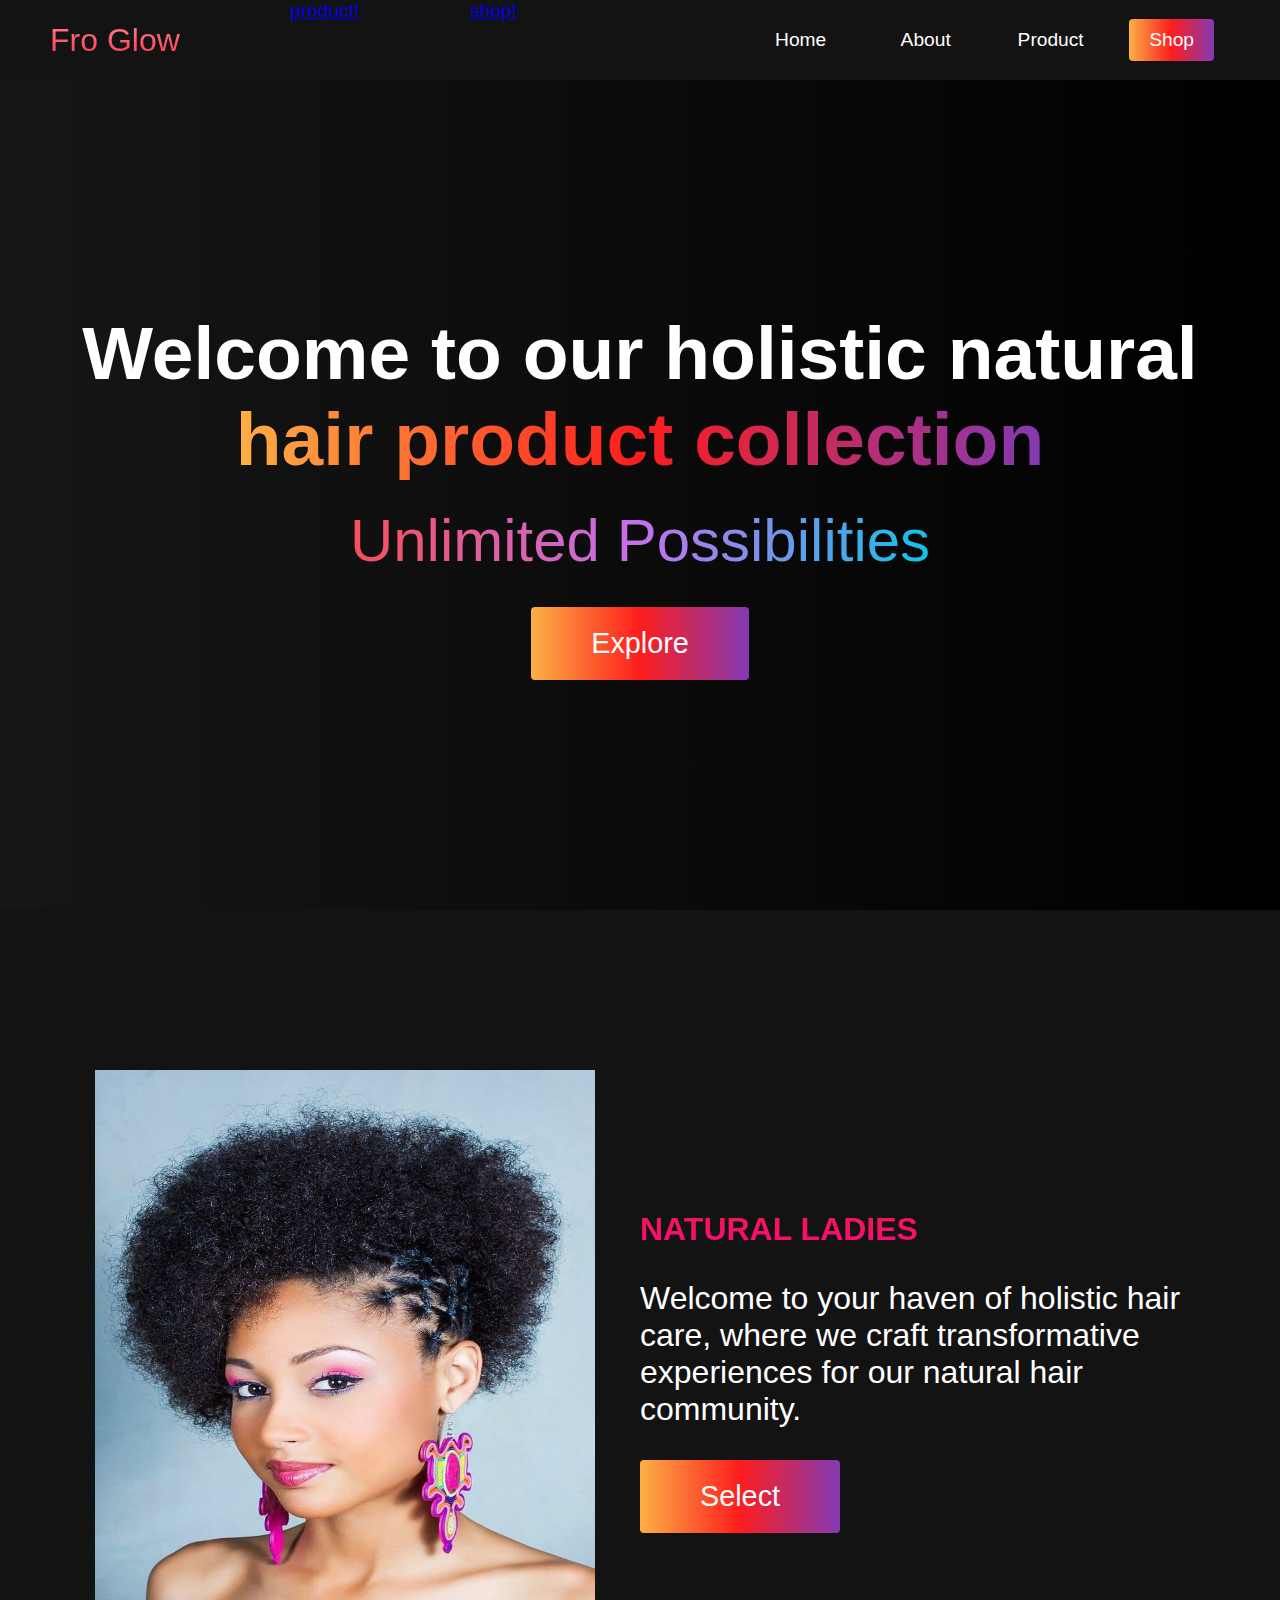
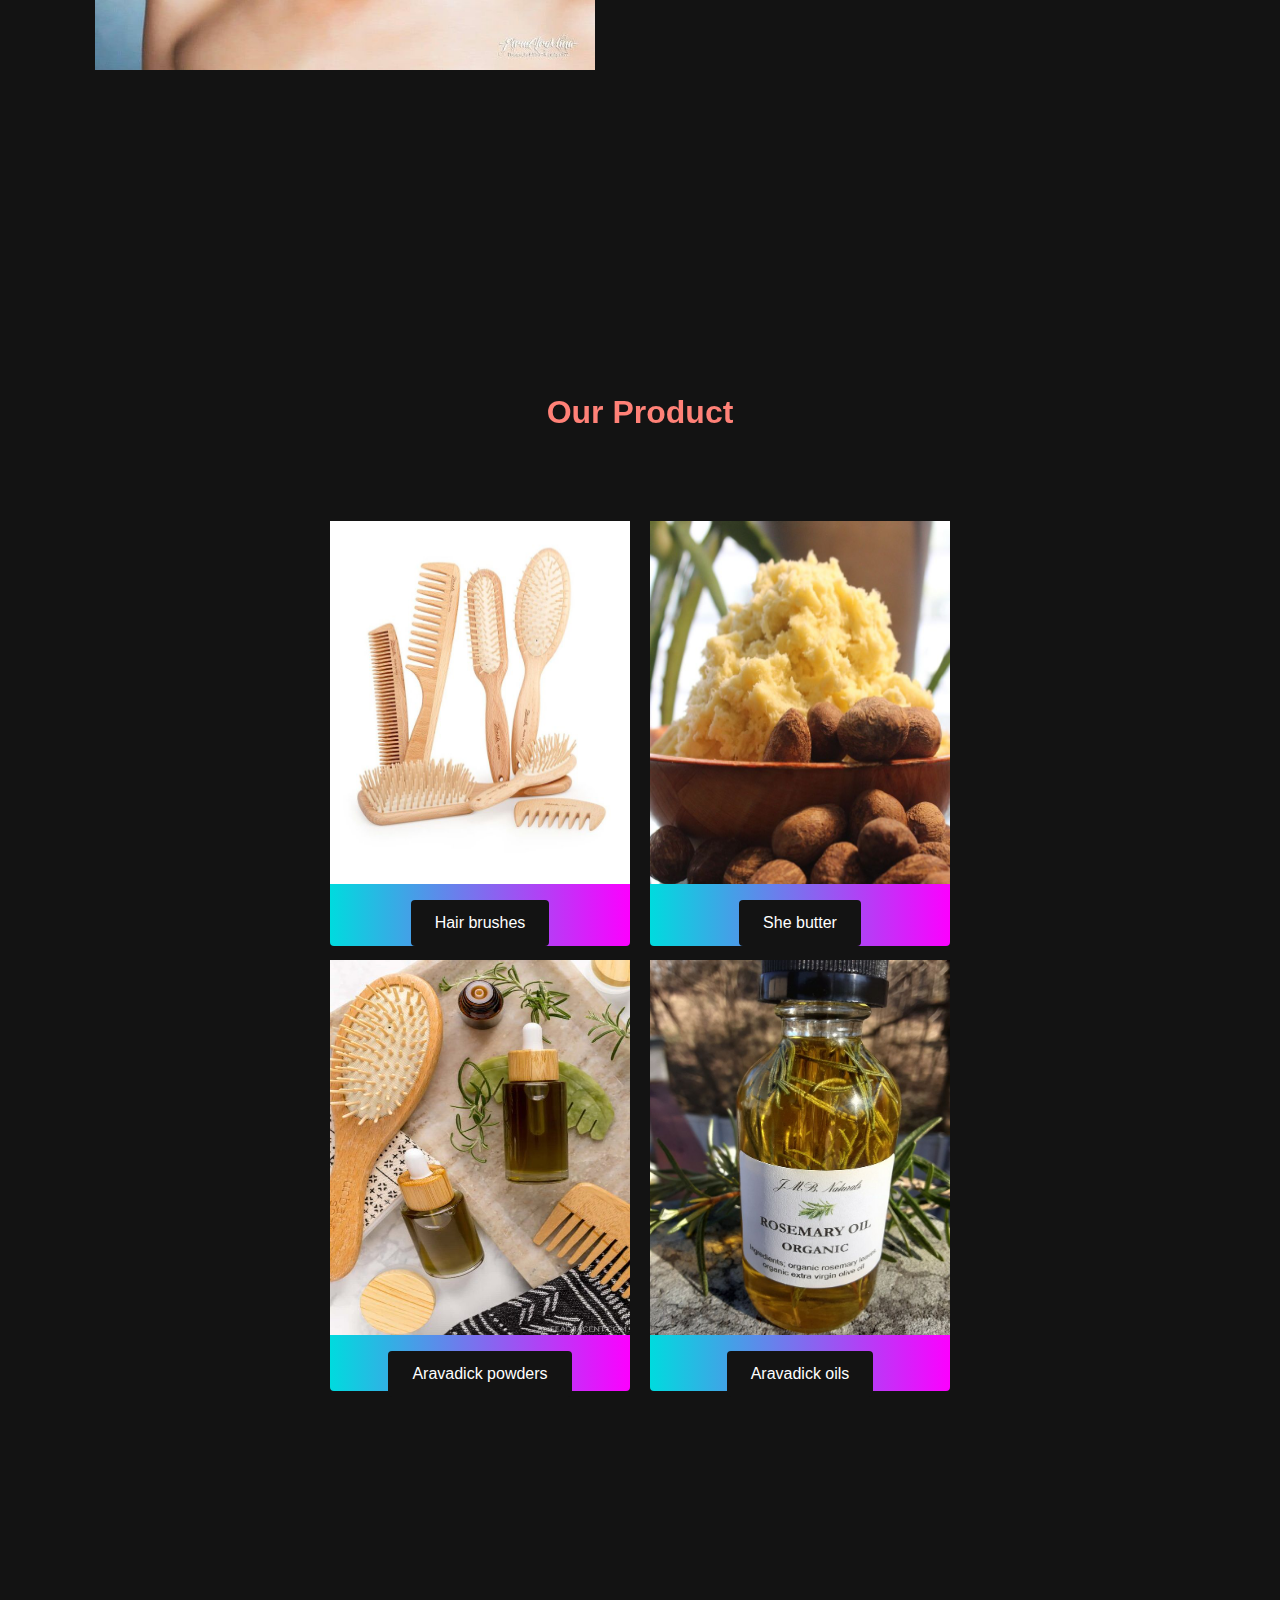
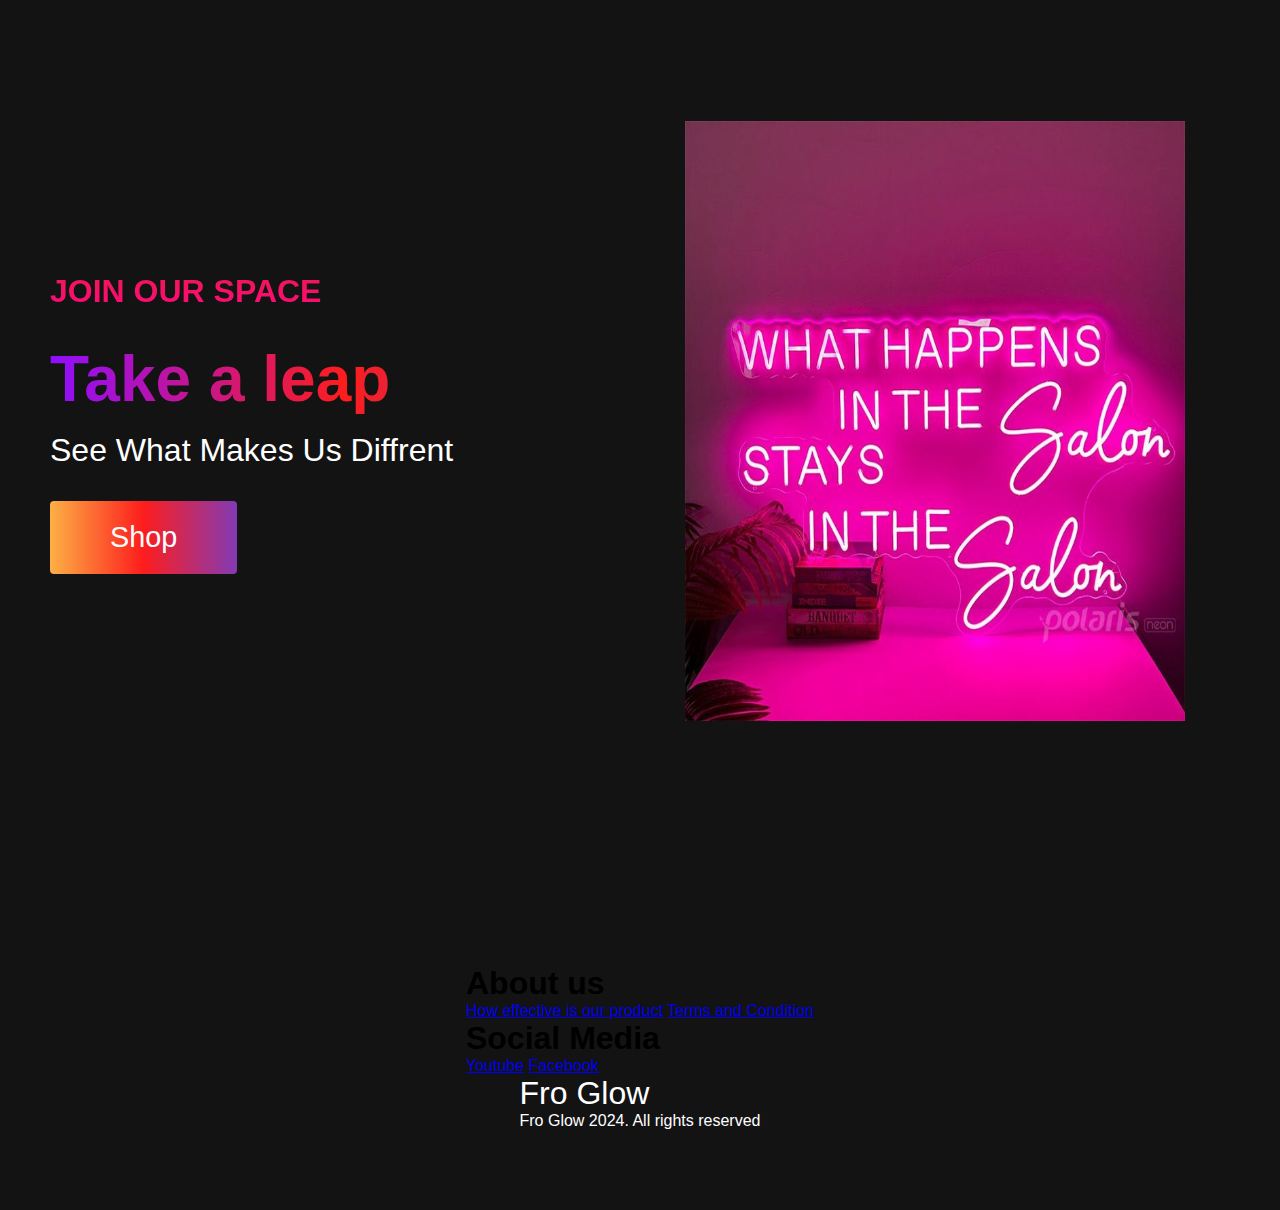
<file: index.html>
<!DOCTYPE html>
<html lang="en">
<head>
    <meta charset="UTF-8">
    <meta name="viewport" content="width=device-width, initial-scale=1.0">
    <title>Scroll Website</title>
    <link rel="stylesheet" href=" style.css"><i class="fa-brands fa-keycdn">

    </i>
</head>
<body>
    <!-- Navbar section-->
    <nav class="navbar">
     <div class="navbar__container">
        <a href="#home" id="navbar__logo">Fro Glow</a>
        <a href="product.html">product!</a>
        <a href="shop.html">shop!</a>
        <div class="navbar__toggle" id="mobile-menu">
            <span class="bar"></span>
            <span class="bar"></span>
            <span class="bar"></span>
     </div>
     <ul class="navbar__menu">
        <li class="navbar__item">
            <a href="#home" class="navbar__links" id="homepage">Home</a>
        </li>
        <li class="navbar__item">
            <a href="#about" class="navbar__links" id="aboutpage">About</a>
        </li>
        <li class="navbar__item">
            <a href="#product" class="navbar__links" id="productpage">Product</a>
        </li>
        <li class="navbar__btn">
            <a href="#shop" class="button" id="shoppage">Shop</a>
        </li>
    </ul>
</nav>

<!-- Hero Section-->
<div class="hero" id="home">
    <div class="hero__container">
        <h1 class="hero__heading">Welcome to our holistic natural <span>hair product collection</span></h1>
        <p class="hero__description">Unlimited Possibilities</p>
        <button class="main__btn"><a href="#">Explore</a></button>
    </div>
   </div>

    <!--About Section-->
    <div class="main" id="about">
        <div class="main__container">
            <div class="main__img--container">
                <img src="Main picture.jpg" alt="Main picture.jpg" width="500" height="600">
            </div>
            <div class="main__content">
             <h1>Natural Ladies</h1>
             <p>Welcome to your haven of holistic hair care, where we craft transformative experiences for our natural hair community.</p>
             <button class="main__btn"><a href="#">Select</a></button>
            </div>
        </div>
    </div>

    <!-- Product-->
    <div class="product" id="product">
        <h1>Our Product</h1>        
        <div class="product__wrapper">
            <div class="product__card">
                <img src="Janeke.jpeg" alt="Janeke.jpeg" width="300" height="600">
                <div class="product__btn"><button>Hair brushes</button></div> 
         </div>
         <div class="product__card">
            <img src="hairbutter.jpeg" alt="hairbutter.jpeg" width="300" height="600">
            <div class="product__btn"><button>She butter</button></div>
     </div>
     <div class="product__card">
        <img src="Luscious Hair Fast.jpeg" alt="Luscious Hair Fast.jpeg" width="300" height="375">
        <div class="product__btn"><button>Aravadick powders</button></div>
    </div>
    <div class="product__card">
        <img src="Growth Oil - Etsy.jpeg" alt="Growth Oil - Etsy.jpeg" width="300" height="375">
        <div class="product__btn"><button>Aravadick oils</button></div>
    </div>
        </div>
       </div>
    
         <!--Features Section--> 
         <div class="main" id="select">
            <div class="main__container">
                <div class="main__content">
                    <h1> Join Our Space</h1>
                    <h2> Take a leap </h2>
                    <p>See What Makes Us Diffrent</p>
                    <button class="main__btn"><a href="#">Shop</a></button>
              </div>
              <div class="main__img--container">
                <img src="Opening Gift.jpeg" alt="Opening Gift.jpeg" width="500" height="600">
            </div>
          </div>
         </div>
        </div>
    
              <!--Footer Section-->
              <div class="footer__container">
                <div class="footer__link">
                    <div class="footer__links--wrapper">
                        <div class="footer__links--items">
                            <h1>About us</h1>
                            <a href="/select"> How effective is our product</a>
                           <a href="/select"> Terms and Condition</a>
    </div>
    <div class="footer__links--items">
        <h1>Social Media</h1>
        <a href="/">Youtube</a> <a href="/">Facebook</a>
    </div>
</div>
      </div>
        <section class="socail__media">
     <div class="socail__media--wrapper">
     <div class="footer__logo">
      <a href="/" id="footer__logo">Fro Glow</a>
    </div>
        <p class="website__rights"> Fro Glow 2024. All rights reserved</p>
        <div class="social__icons">
        
      </div>
     </div>
    </section>
    </div>
           
    <script src="app.js"></script>
     </body>
    </html>
</file>
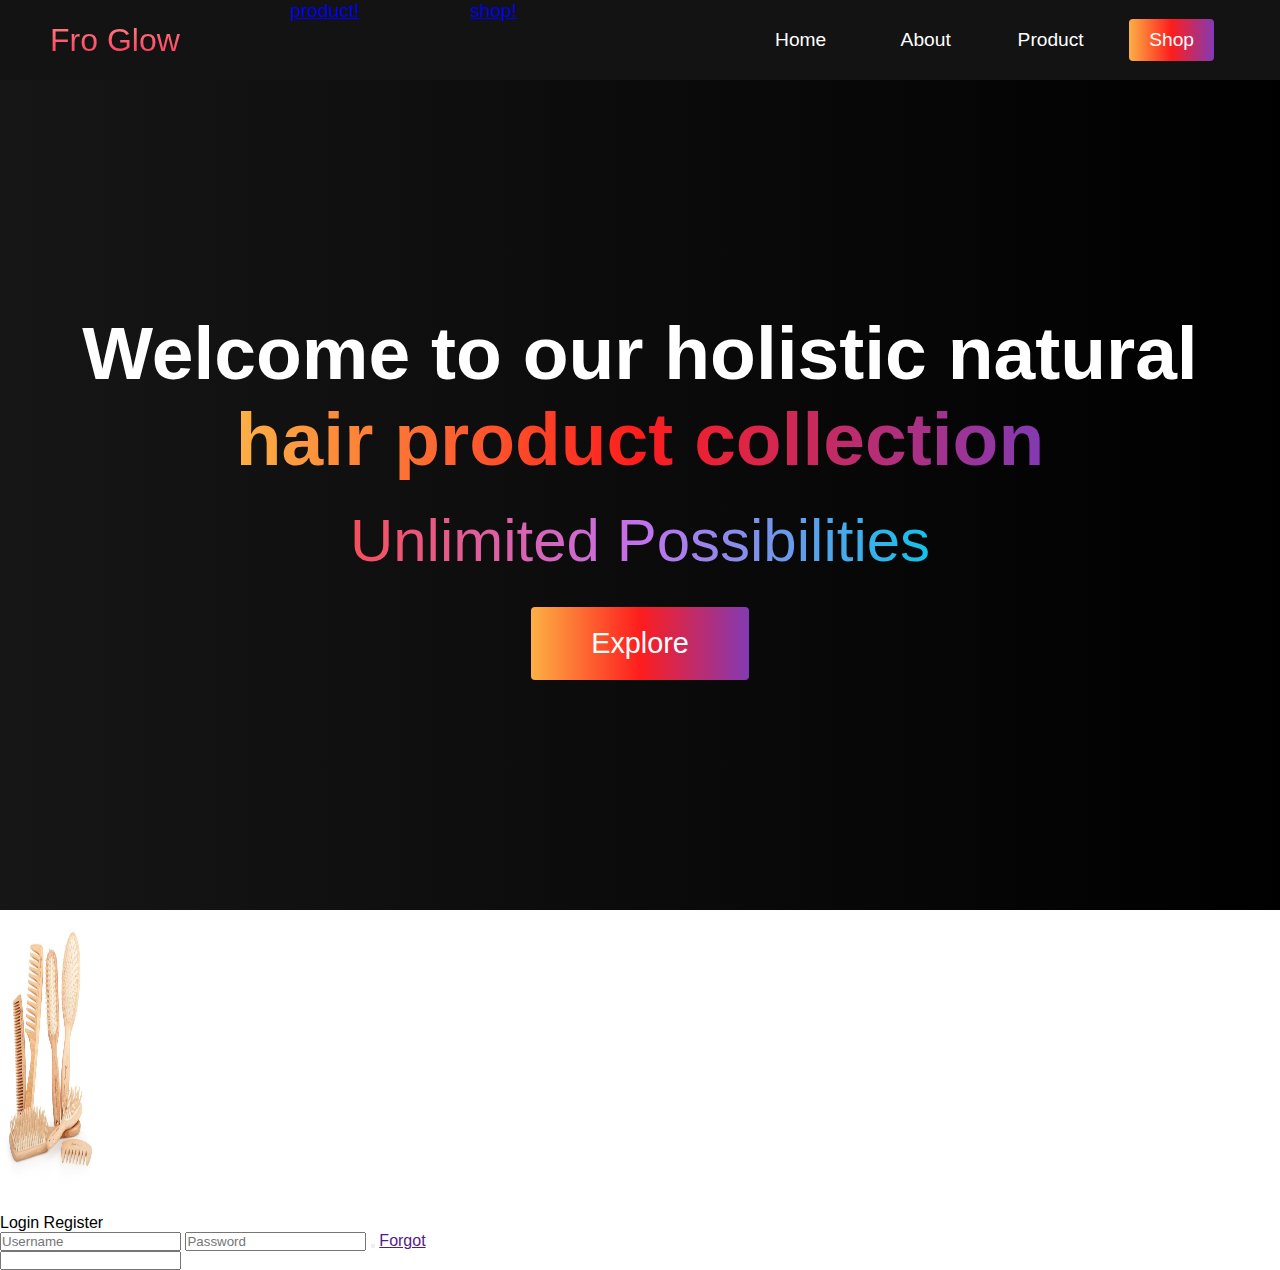
<file: account.html>
<!DOCTYPE html>
<html lang="en">
<head>
    <meta charset="UTF-8">
    <meta name="viewport" content="width=device-width, initial-scale=1.0">
    <title>Scroll Website</title>
    <link rel="stylesheet" href=" style.css"><i class="fa-brands fa-keycdn">

    </i>
</head>
<body>
    <!-- Navbar section-->
    <nav class="navbar">
     <div class="navbar__container">
        <a href="#home" id="navbar__logo">Fro Glow</a>
        <a href="product.html">product!</a>
        <a href="shop.html">shop!</a>
        <div class="navbar__toggle" id="mobile-menu">
            <span class="bar"></span>
            <span class="bar"></span>
            <span class="bar"></span>
     </div>
     <ul class="navbar__menu">
        <li class="navbar__item">
            <a href="#home" class="navbar__links" id="homepage">Home</a>
        </li>
        <li class="navbar__item">
            <a href="#about" class="navbar__links" id="aboutpage">About</a>
        </li>
        <li class="navbar__item">
            <a href="#product" class="navbar__links" id="productpage">Product</a>
        </li>
        <li class="navbar__btn">
            <a href="#shop" class="button" id="shoppage">Shop</a>
        </li>
    </ul>
</nav>

<!-- Hero Section-->
<div class="hero" id="home">
    <div class="hero__container">
        <h1 class="hero__heading">Welcome to our holistic natural <span>hair product collection</span></h1>
        <p class="hero__description">Unlimited Possibilities</p>
        <button class="main__btn"><a href="#">Explore</a></button>
    </div>
   </div>

   <!--Account Section-->
   <div class="account-page">
    <div class="container">
        <div class="row">
            <div class="col-2">
                <img src="Janeke.jpeg" alt="Janeke.jpeg" width="100"height="300">
             </div>
             <div class="col-2">
                <div class="form-container">
                     <div class="form-btn">
                        <span>Login</span>
                        <span>Register</span>
                     </div>
                     <form>
                        <input type="text" placeholder="Username">
                        <input type="password" placeholder="Password">
                        <button type="submit"class="btn"></button>
                        <a href="">Forgot <div class="form-group">
                          <input type="password" class="form-control" name="" id="" placeholder="">
                        </div>
                     </form>
                </div>
             </div>
        </div>
    </div>

   </div>

   <script src="app.js"></script>
     </body>
    </html>
</file>
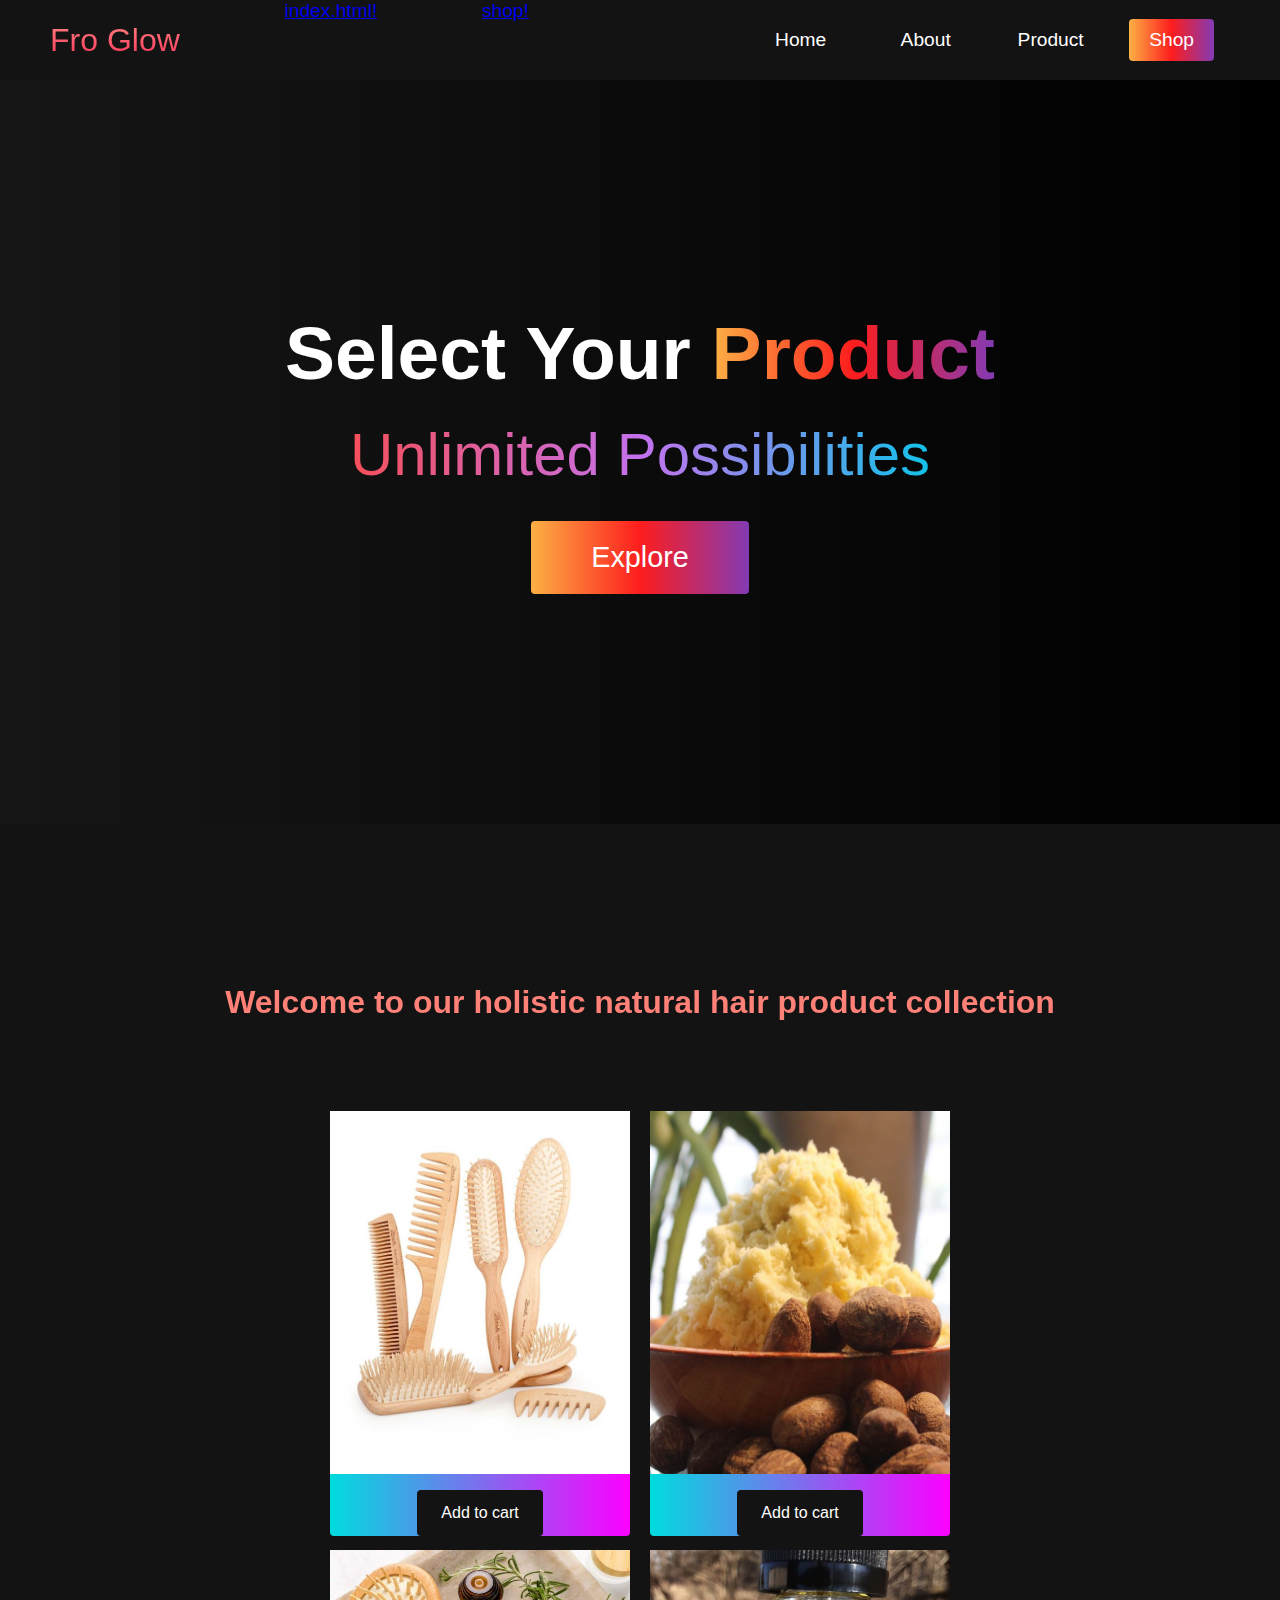
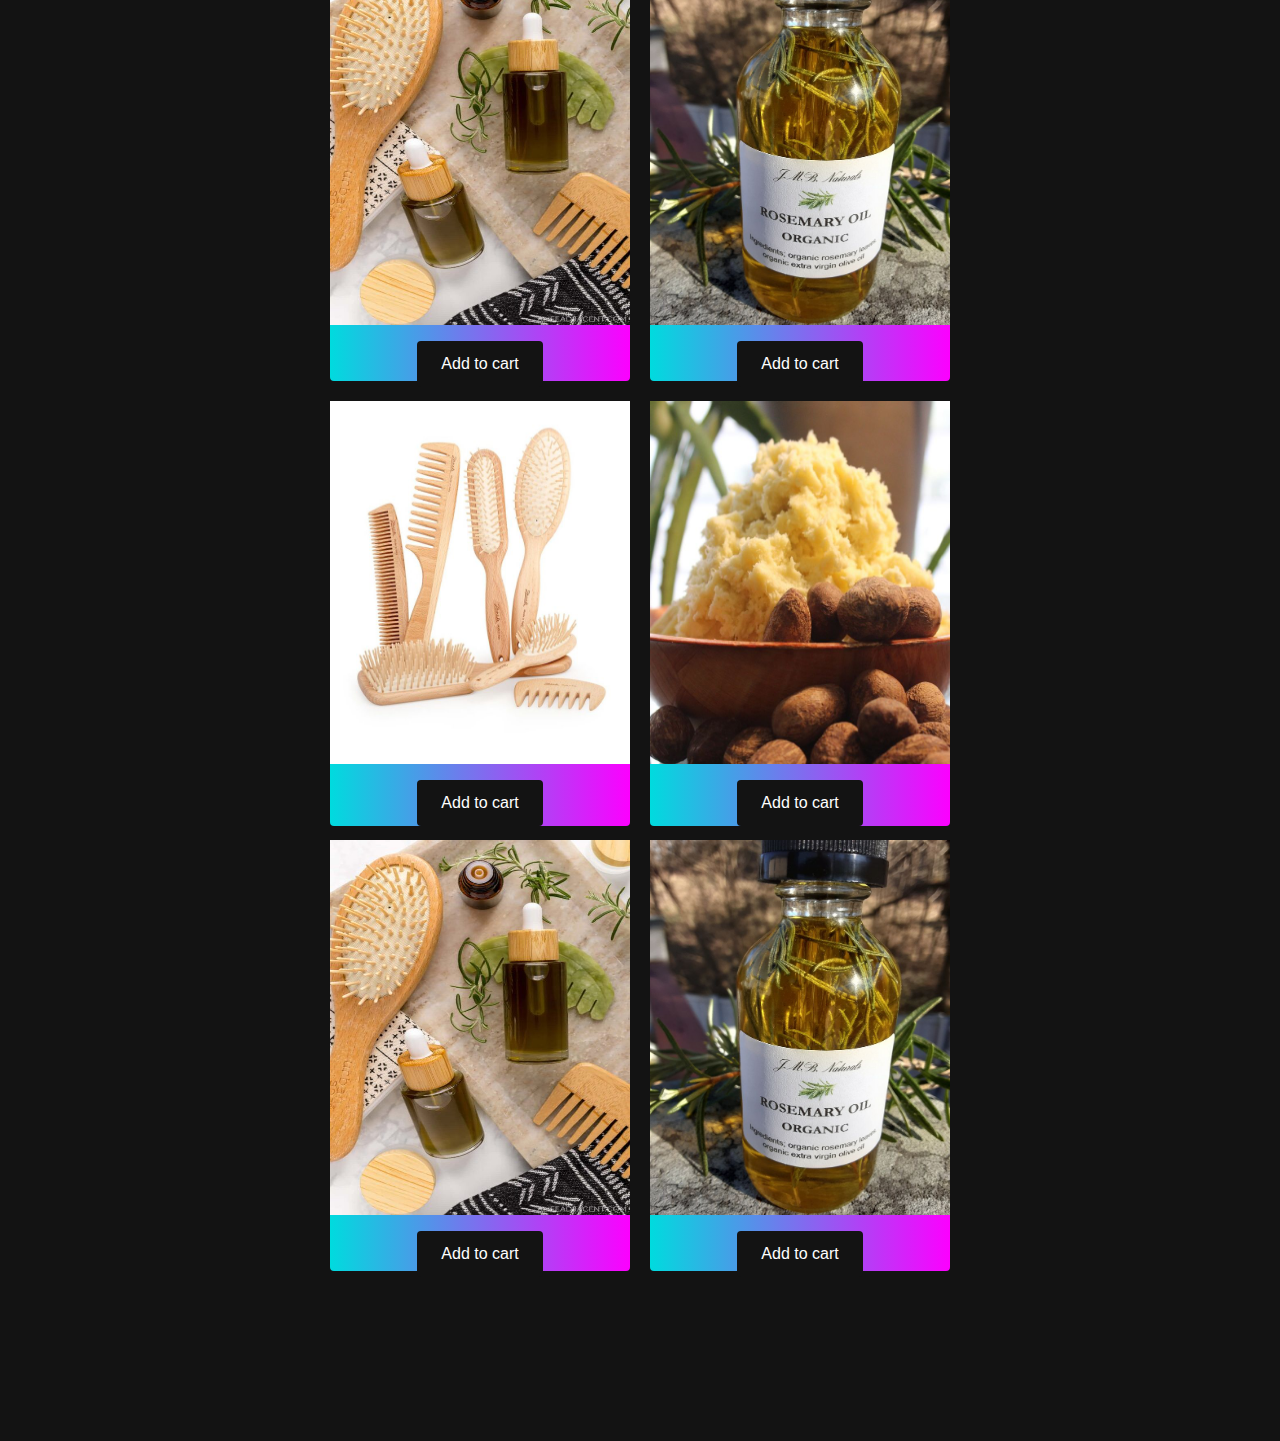
<file: product.html>
<!DOCTYPE html>
<html lang="en">
<head>
    <meta charset="UTF-8">
    <link rel="stylesheet " href="style.css">
    <title>Fro Glow</title>
</head>
<body>
     <!-- Navbar section-->
     <nav class="navbar">
        <div class="navbar__container">
           <a href="#home" id="navbar__logo">Fro Glow</a>
           <a href="index.html">index.html!</a>
           <a href="shop.html">shop!</a>
           <div class="navbar__toggle" id="mobile-menu">
               <span class="bar"></span>
               <span class="bar"></span>
               <span class="bar"></span>
        </div>
        <ul class="navbar__menu">
           <li class="navbar__item">
               <a href="#home" class="navbar__links" id="homepage">Home</a>
           </li>
           <li class="navbar__item">
               <a href="#about" class="navbar__links" id="aboutpage">About</a>
           </li>
           <li class="navbar__item">
               <a href="#product" class="navbar__links" id="productpage">Product</a>
           </li>
           <li class="navbar__btn">
               <a href="#shop" class="button" id="shoppage">Shop</a>
           </li>
       </ul>
   </nav>

<!-- Hero Section-->
<div class="hero" id="home">
    <div class="hero__container">
        <h1 class="hero__heading">Select Your <span>Product</span></h1>
        <p class="hero__description">Unlimited Possibilities</p>
        <button class="main__btn"><a href="#">Explore</a></button> 
    </div>
   </div>

     <!-- Product-->
     <div class="product" id="product">
        <h1>Welcome to our holistic natural hair product collection</h1>
        <div class="product__wrapper">
            <div class="product__card">
                <img src="Janeke.jpeg" alt="Janeke.jpeg" width="300" height="600">
                <div class="product__btn"><button>Add to cart</button></div>
         </div>
         <div class="product__card">
            <img src="hairbutter.jpeg" alt="hairbutter.jpeg" width="300" height="600">
            <div class="product__btn"><button>Add to cart</button></div>
     </div>
     <div class="product__card">
        <img src="Luscious Hair Fast.jpeg" alt="Luscious Hair Fast.jpeg" width="300" height="375">
        <div class="product__btn"><button>Add to cart</button></div>
    </div>
    <div class="product__card">
        <img src="Growth Oil - Etsy.jpeg" alt="Growth Oil - Etsy.jpeg" width="300" height="375">
        <div class="product__btn"><button>Add to cart</button></div>
    </div>
        </div><div class="product__wrapper">
            <div class="product__card">
                <img src="Janeke.jpeg" alt="Janeke.jpeg" width="300" height="600">
                <div class="product__btn"><button>Add to cart</button></div>
         </div>
         <div class="product__card">
            <img src="hairbutter.jpeg" alt="hairbutter.jpeg" width="300" height="600">
            <div class="product__btn"><button>Add to cart</button></div>
     </div>
     <div class="product__card">
        <img src="Luscious Hair Fast.jpeg" alt="Luscious Hair Fast.jpeg" width="300" height="375">
        <div class="product__btn"><button>Add to cart</button></div>
    </div>
    <div class="product__card">
        <img src="Growth Oil - Etsy.jpeg" alt="Growth Oil - Etsy.jpeg" width="300" height="375">
        <div class="product__btn"><button>Add to cart</button></div>
    </div>
        </div>
</script>

</body>
</html>
</file>
<file: style.css>
* {
    box-sizing: border-box;
    margin: 0;
    padding: 0;
    font-family: 'Kumbh Sans', sans-serif;
    scroll-behavior: smooth;
}

.navbar {
    background: #131313;
    height: 80px;
    display: flex;
    justify-content: center;
    align-items: center;
    font-size: 1.2rem;
    position: sticky;
    top: 0;
    z-index: 999;
}

.navbar__container{
    display: flex;
    justify-content: space-between;
    height: 80px;
    z-index: 1;
    width: 100%;
    max-width: 1300px;
    margin: 0 auto;
    padding: 0 50px;
}

#navbar__logo{
    background-color: #ff8177;
    background-image: linear-gradient(to top,#ff0844 0%,#ffb199 100%);
    background-size: 100%;
    -webkit-background-clip: text;
    -moz-background-clip: text;
    -webkit-text-fill-color: transparent;
    -moz-text-fill-color: transparent;
    display: flex;
    align-items: center;
    cursor: pointer;
    text-decoration: none;
    font-size: 2rem;
}

.navbar__menu{
    display: flex;
    align-items: center;
    list-style: none;
}

.navbar__item{
    height: 80px;
}

.navbar__links{
    color: #fff;
    display: flex;
    align-items: center;
    justify-content: center;
    width: 125px;
    text-decoration: none;
    height: 100%;
    transition: all 0.3s ease;
}

.navbar__btn{
    display: flex;
    justify-content: center;
    align-items: center;
    padding: 0 1rem;
    width: 100%;
}

.button{
    display: flex;
    justify-content: center;
    text-decoration: none;
    padding: 10px 20px;
    height: 100%;
    width: 100%;
    border: none;
    outline: none;
    border-radius: 4px;
    background: #833ab4;
     background: -webkit-linear-gradient(to right, #fcb045,#fd1d1d, #833ab4);
     background: linear-gradient(to right, #fcb045,#fd1d1d, #833ab4);
     color: #fff;
     transition: all 0.3s ease;
}


.navbar__links:hover{
    color: #9518fc;
    transition: all 0.3s ease;
}

@media screen and (max-width: 960px) {
    .navbar__container{
    display: flex;
    justify-content: space-between;
    height: 80px;
    z-index: 1;
    width: 100%;
    max-width: 1300px;
    padding: 0;
}

.navbar__menu{
    display: grid;
    grid-template-columns: auto;
    margin: 0;
    width: 100%;
    position:absolute;
    top: -1000px; 
    opacity: 1;
    transition: all 0.5s ease;
    z-index: -1;
    background:  #131313;
}

.navbar__menu.active{
    background:  #131313;
    top: 100%;
    opacity: 1;
    transition: all 0.5s ease;
    z-index: 99;
    height: 60vh;
    font-size: 1.6rem;
}

#navbar__logo{
    padding-left: 25px;
}

.navbar__toggle .bar{
    width: 25px;
    height: 3px;
    margin: 5px auto;
    transition: all 0.3 ease-in-out;
    background: #fff;
}

.navbar__item{
    width: 100%;
}

.navbar__links{
    text-align: center;
    padding: 2rem;
    width: 100%;
    display: table;
}


.navbar__btn{
    padding-bottom: 2rem;
}

.button {
display: flex;
justify-content: center;
align-items: center;
width: 80%;
height: 80px;
margin: 0;
}

#mobile-menu { 
    position: absolute;
    top: 20%;
    right: 5%;
    transform: translate(5%, 20%);
}

.navbar__toggle .bar {
    display: block;
    cursor: pointer;
}

#mobile-menu.is-active .bar:nth-child(2) {
    opacity: 0;
}

#mobile-menu.is-active .bar:nth-child(1) {
    transform: translatedY(8px) rotate(45deg);
}

#mobile-menu.is-active .bar:nth-child(3) {
    transform: translatedY(-8px) rotate(-45deg);
 }
}

/* Hero Section */
.hero {
    background: #000000;
    background: linear-gradient(to right,#161616,#000000);
    padding: 200px 0;
}

.hero__container {
    display: flex;
    flex-direction: column;
    justify-content: center;
    align-items: center;
    max-width: 1200px;
    margin: 0 auto;
    height: 90%;
    text-align: center;
    padding: 30px;
}

.hero__heading {
    font-size: 75px;
    margin-bottom: 24px;
    color: #fff
}

.hero__heading span {
    background: #12c2e9;  /* fallback for old browsers */
    background: -webkit-linear-gradient(to right, #f64f59, #c471ed, #12c2e9);  /* Chrome 10-25, Safari 5.1-6 */
    background: linear-gradient(to right, #f64f59, #c471ed, #12c2e9); /* W3C, IE 10+/ Edge, Firefox 16+, Chrome 26+, Opera 12+, Safari 7+ */
    background: #833ab4;
         background: -webkit-linear-gradient(to right, #fcb045,#fd1d1d, #833ab4);
         background: linear-gradient(to right, #fcb045, #fd1d1d, #833ab4);
    background-size: 100%;
    -webkit-background-clip: text;
    -moz-background-clip: text;
    -webkit-text-fill-color: transparent;
    -moz-text-fill-color: transparent;
}

.hero__description {
    font-size: 60px;
    background: #12c2e9;  /* fallback for old browsers */
    background: -webkit-linear-gradient(
        to right, 
        #f64f59,
         #c471ed,
          #12c2e9
          );  /* Chrome 10-25, Safari 5.1-6 */
    background: linear-gradient(
        to right,
         #f64f59,
          #c471ed, 
          #12c2e9
          ); /* W3C, IE 10+/ Edge, Firefox 16+, Chrome 26+, Opera 12+, Safari 7+ */
          background-size: 100%;
          -webkit-background-clip: text;
          -moz-background-clip: text;
          -webkit-text-fill-color: transparent;
          -moz-text-fill-color: transparent;
      }

      .highlight {
        border-bottom: 4px solid rgb(132, 0, 255); 
     }
    
        @media screen and ( max-width: 768px) {
            .hero__heading {
                font-size: 60px;
            }
    
            .hero__description {
                font-size: 40px;
            } 
        }

        /*About Section */
.main {
    background-color: #131313;
    padding: 10rem 0;
}

.main__container {
    display: grid;
    grid-template-columns: 1fr 1fr;
    align-items: center;
    justify-content: center;
    margin: 0 auto;
    height: 90%;
    z-index: 1;
    width: 100%;
    max-width: 1300px;
    padding: 0 50px;
}

.main__content {
    color: #fff;
    width: 100%;
}

.main__content h1 {
    font-size: 2rem;
    background-color: #fe3b6f;
    background-image: linear-gradient(to top,#ff087b 0%,#ed1a52 100%);
    background-size: 100%;
    -webkit-background-clip: text;
    -moz-background-clip: text;
    -webkit-text-fill-color: transparent;
    -moz-text-fill-color: transparent;
    text-transform: uppercase;
    margin-bottom: 32px;
}

.main__content h2 {
    font-size: 4rem;
    background: #da22ff;  /* fallback for old browsers */
    background: -webkit-linear-gradient(to right, #f64f59, #c471ed, #12c2e9);  /* Chrome 10-25, Safari 5.1-6 */
    background: linear-gradient(to right, #9114ff, #da22ff, #12c2e9); /* W3C, IE 10+/ Edge, Firefox 16+, Chrome 26+, Opera 12+, Safari 7+ */
    background: #833ab4;
         background: -webkit-linear-gradient(to right, #fcb045,#fd1d1d, #833ab4);
         background: linear-gradient(to right, #8f0eff,#fd1d1d, #833ab4);
         -webkit-background-clip: text;
-moz-background-clip: text;
-webkit-text-fill-color: transparent;
-moz-text-fill-color: transparent;
}

.main__content p{
    margin-top: 1rem;
    font-size: 2rem;
    font-size: 700;
}

.main__btn {
    font-size: 1.8rem;
    background: #833ab4;
    background: -webkit-linear-gradient(to right, #fcb045,#fd1d1d, #833ab4);
    background: linear-gradient(to right, #fcb045,#fd1d1d, #833ab4);
    padding: 20px 60px;
    border: none;
    border-radius: 4px;
    margin-top: 2rem;
    cursor: pointer; 
    position: relative;
    transition: all 0.35s;
    outline: none;
    }

    .main__btn a {
        position: relative;
        z-index: 2;
        color: #fff;
        text-decoration: none;
    }

    .main__btn:after {
        position: absolute;
        content: '';
        top: 0; 
        left: 0;
        width: 0;
        height: 100%;
        background: #ff1ead;
        transition: all 0.35s;
        border-radius: 4px;
    }

    .main__btn:hover {
        color: #fff;
    }

    .main__btn:hover:after {
        width: 100%;
    }


.main__img--container {
    text-align: center;
}

.main__img--card {
    margin: 10px;
    height: 500px;
    width:  500px;
    border-radius: 4px;
    display: flex;
    flex-direction: column;
    justify-content: center;
    color: #fff;
    background-image: linear-gradient(to right, #00dbde 0, #fc00ff 100%);
}

.fa-layer-group,
.fa-users {
    font-size: 14rem;
}

#card-2{
    background: #ff512f;
    background: -webkit-linear-gradient(to right, #dd2476, #ff512f, );
    background: linear-gradient(to right, #dd2476,#ff512f);
}

/* Mobile Responsive */
@media screen and (max-width: 1100px) {
    .main__container {
        display: grid;
        grid-template-columns: 1fr;
        align-items: center;
        justify-content: center;
        width: 100%;
        margin: 0 auto;
        height: 90%;
    }
    
    .main__img--container {
        display: flex;
        justify-content: center;
    }

    .main__img--card {
        height: 425px;
        width: 425px;
    }

    .main__content {
        text-align: center;
        margin-bottom: 4rem;
    }

    .main__content h1 {
        font-size: 2.5rem;
        margin-top: 2rem;
    } 

    .main__content h2 {
        font-size: 3rem;
    }

    .main__content p {
        margin-top: 1rem;
        font-size: 1.5rem;
     }
    }
    
    @media  screen and (max-width: 480px) {
        .main__img--card{
            width: 250px;
            height: 250px;
        }
        
        .fa-users,.fa-layer-group {
            font-size: 4rem;
        }

       .main__content h1 {
            font-size: 2rem;
            margin-top: 3rem;
        }
        .main__content h2 {
            font-size: 2rem;
        }

        .main__content p {
            margin-top: 2rem;
        }

        .main__btn {
            padding: 12px 36px;
            margin: 2,5rem 0;
        }       
    }

  /* Product Section*/
  .product {
    background: #131313;
    display: flex;
    flex-direction: column;
    justify-content: center;
    align-items: center;
    height: 100%;
    padding: 10rem 0;
  }
   
  .product h1 {
    background: #ff8177;
    background-image: linear-gradient(to right #ff0844 0,  #ffb199 100%);
    background-size: 100%;
    -webkit-background-clip: text;
    -moz-background-clip: text;
-webkit-text-fill-color: transparent;
-moz-text-fill-color: transparent;
margin-bottom: 5rem;
font-size: 2,5rem;
}

.product__wrapper {
    display: grid;
    grid-template-columns: 1fr 1fr 1fr 1fr;
    grid-template-rows: 1fr;
}

.product__card {
    margin: 10px;
    height: 425px;
    width: 300px;
    border-radius: 4px;
    display: flex;
    flex-direction: column;
    justify-content: center;
    color: #fff;
    background-image: linear-gradient(to right, #00dbde 0,#fc00ff 100%);
    transition: 0.3s ease-in;
}

.product__card:nth-child(2){
    background-image: -moz-repeating-linear-gradient (
        -225deg,
        #231557 0%,
        #44107a 29%,
        #ff1361 67%,
    #fff880
    );
}

.product__card:nth-child(3) {
    background-image: -moz-repeating-linear-gradient(
        -225deg,
        #231557 0%,
        #44107a 29%,
        #ff1361 67%,
        #fff800 100%
    );
}

.product__card h2 {
    text-align: center;
}

.product__card p {
 text-align: center;
 margin-top: 24px;
 font-size: 20px;
}

.product__btn {
    display: flex;
    justify-content: center;
    margin-top: 16px;
}

.product__card button {
    color: #fff;
    padding: 14px 24px;
    border: none;
    outline: none;
    border-radius:  4px;
    background: #131313;
    font-size: 1rem;
}

.product__card button:hover {
    cursor: pointer;
}

.product__card:hover {
    transform: scale(1.075);
    transition: 0.3s ease-in;
    cursor: pointer;
}

@media screen and (max-width: 1300px) {
    .product__wrapper {
        grid-template-columns: 1fr 1fr;
    }
   }

   @media screen and (max-width: 768px){
    .product__wrapper {
        grid-template-columns: 1fr;
    }
   }

    /*Footer CSS*/
  .footer__container{
    background-color: #131313;
    padding: 5rem 0;
    display: flex;
    flex-direction: column;
    justify-content: center;
    align-items: center;
 }

  #footer__logo {
    color: #fff;
    display: flex;
    align-items: center;
    cursor: pointer;
    text-decoration: none;
    font-size: 2rem;
    }
   
    .footer__link {
        width: 100%;
        max-width: 1000px;
        display: flex;
        justify-content: center;
     }
    
    .footer__link--wrapper {
        display: flex;
     }
    
     .footer__link--items {
        display: flex;
        flex-direction: column;
        align-items: flex-start;
        margin: 16px;
        text-align: left;
        width: 160px;
        box-sizing: border-box;
     }

     .footer__link--items h1 {
    margin-bottom: 16px;
    color: #fff;
 }

 .footer__link--items a {
    color: #fff;
    text-decoration: none;
    margin-bottom: 0.5rem;
    transition: 0.3 ease-out;
}

.footer__link--items a:hover {
    color: #e9e9e9;
    transition: 0.3 ease-out;
}
.social__icon--link {
    color: #fff;
    font-size: 24px;
}

.social__media {
    max-width: 1000px;
    width: 100%;
}

.social__media--wrap {
   display: flex; 
   justify-content: space-between;
   align-items: center;
   width: 90%;
   max-width: 1000px;
   margin: 40px auto 0 auto;
}

.social__icons {
    display: flex;
    justify-content: space-between;
    align-items: center;
    width: 240px;

}
.website__rights {
    color: #fff;
}

@media screen and (max-width: 820px) {
    .footer__link{
        padding: 2rem;
    }
    
    #footer__logo {
        margin-bottom: 2rem;
    }


.website__rights {
  margin-bottom: 2rem;
    }

.footer__link--wrapper {
    flex-direction: column;
    }

.social__media--wrap {
    flex-direction: column;
    }
}

@media screen and (max-width: 480px) {
    .footer__link--items{
        margin: 0;
        padding: 10px;
        width: 100%;
    }
}

    /*Cart Details*/
    .cart-page{
        background: linear-gradient(to right,#161616,#000000);
     margin: 80px auto;
    }
    
    table{
        width: 100%;
        border-collapse: collapse;
    }

    .cart-info{
        display: flex;
        flex-wrap: wrap;
    }
   
    th{
        text-align: left;
        padding: 5px;
        color: #fff;
        background: #000000;
        font-family: normal;
    }

    td{
        padding: 10px 5px;
    }

    td input{
        width: 40px;
        height: 30px;
        padding: 5px;
    }

    td a{
        color: #ff523b;
        font-size: 12px;
    }

    td img{
        width:40px;
        height: 80px;
        margin-right: 10px;
    }

    .total-price{
        display: flex;
        justify-content: flex-end;
    }

    total-price table{
        border: 3px solid #ff523b ;
        width: 100%;
        max-width: 400px;
    }

    td:last-child{
        text-align: right;
    }

    th:last-child{
        text-align: right;
    }

    /* Account*/
    .acoount-page{
        padding: 50px 0;
        background: radial-gradient(#000000);
    }

    .form -container{
        background: #fff;
        width: 300px;
        height: 400px;
        position: relative;
        text-align: center;
        padding: 20px 0;
        margin: auto;
        box-shadow: 0 0 20px 0px rgba(0,0,0,0,1);
    }
</file>
